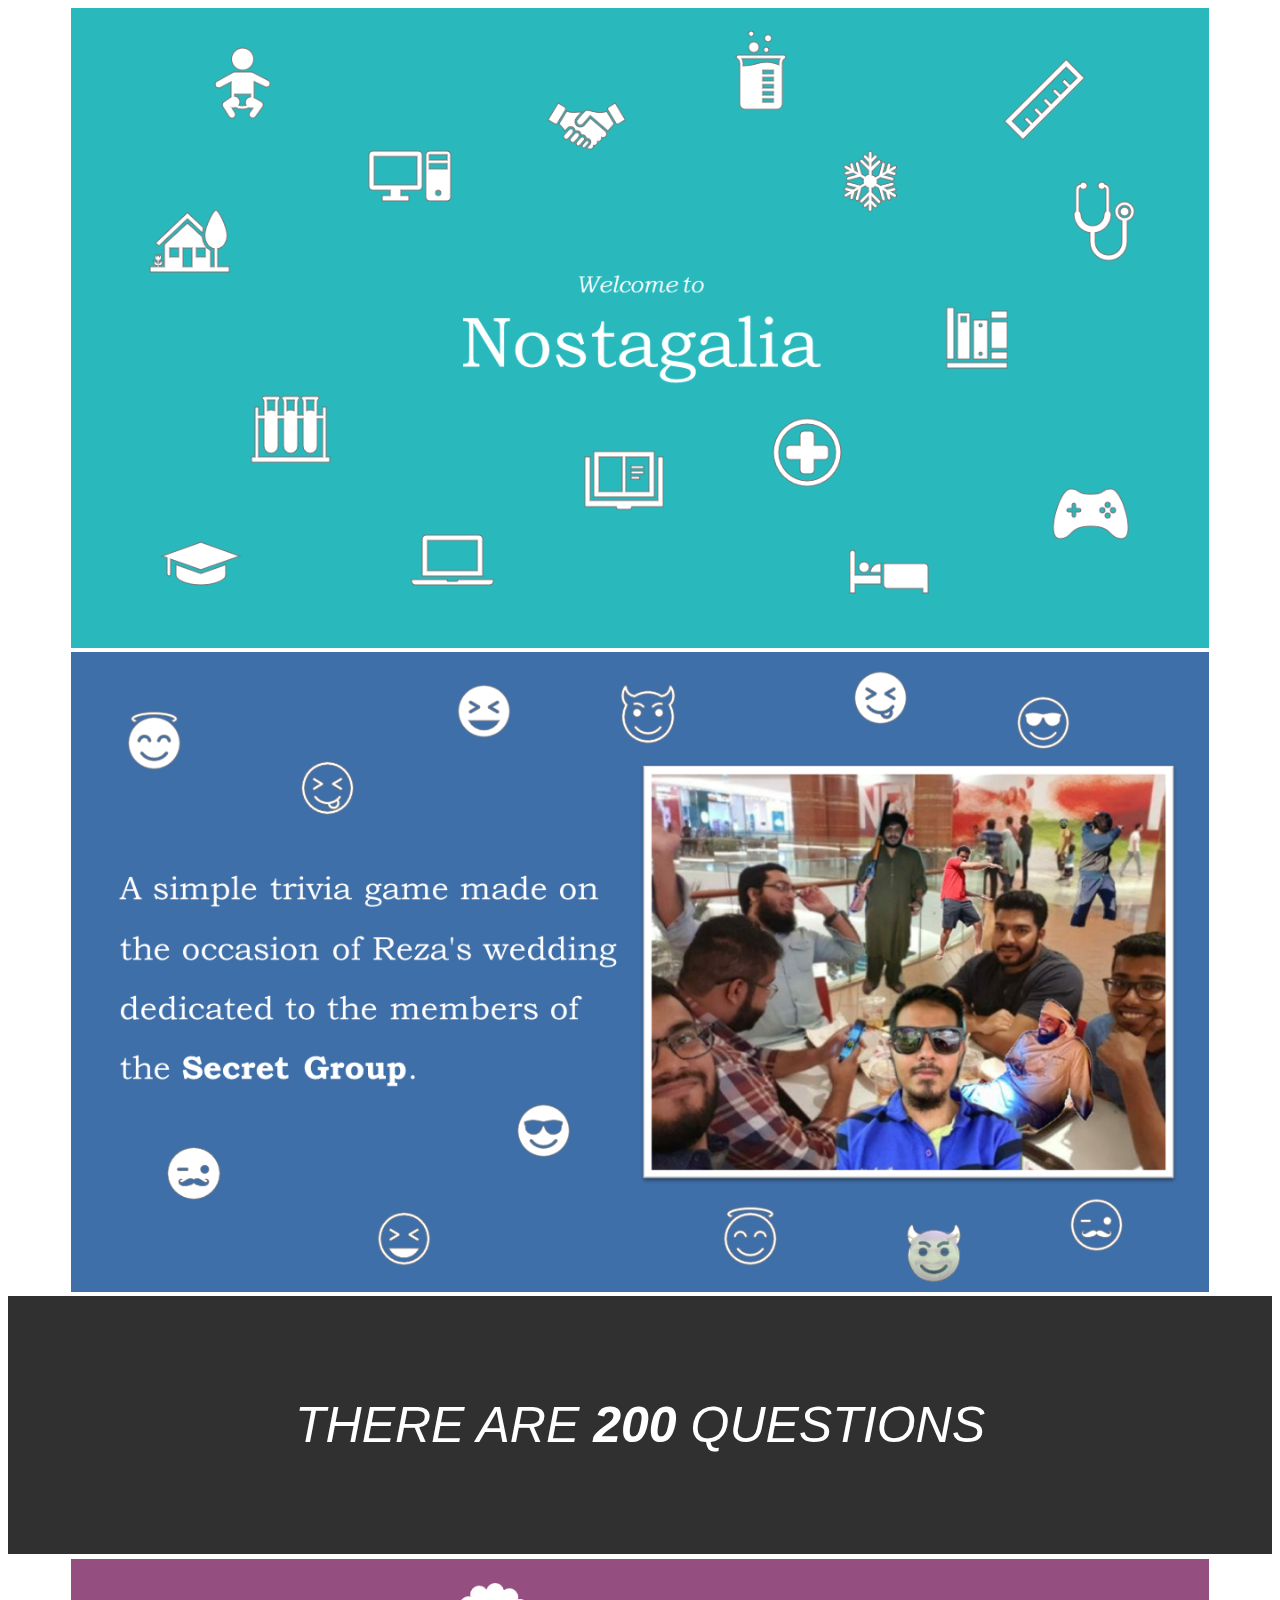
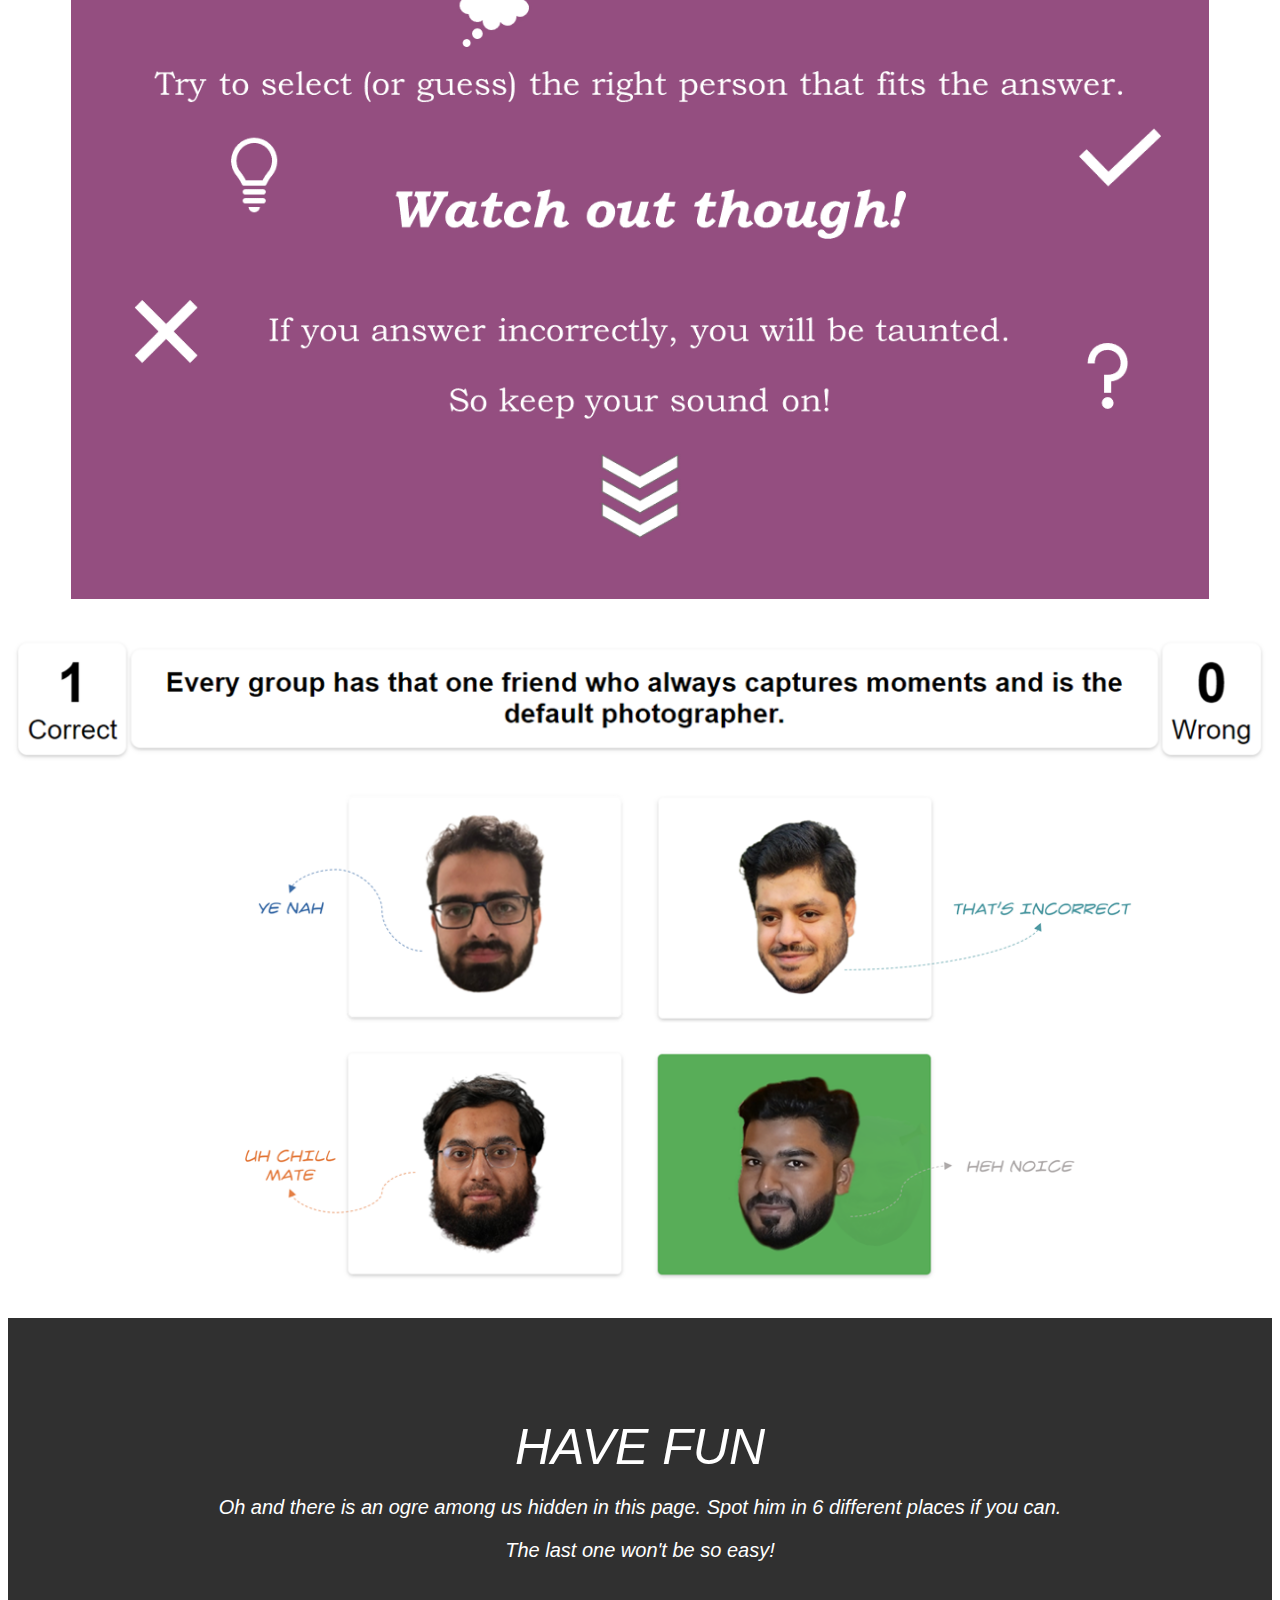
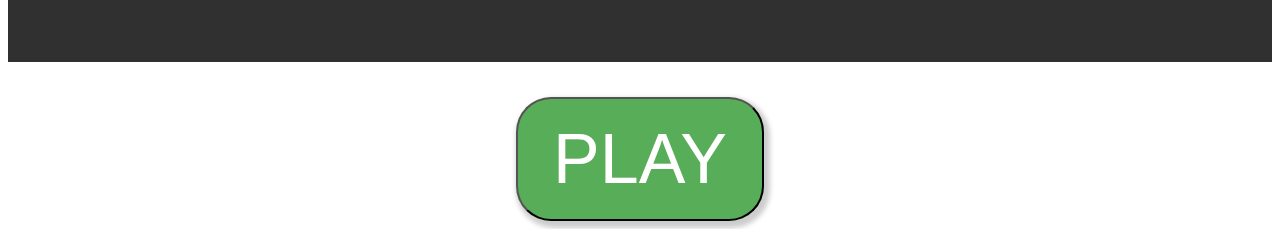
<file: index.html>
<!DOCTYPE html>
<html>
    <!-- 
                                      ...:....  .                                         
                            .:::...-======---------::...:.                                
                          :=+++++=================---------:::::..:....                   
                       .-++++++++++++++++=++================---====-:....     -=-.        
         :=           -=++++++++++++++++++++++================-==========-.:.*%+==-       
        .+*+.        .-++**+++**+++++++++++++++++========++================+#%%+=+=-      
       .##**+=:    .=+****++****++++++++++++++++++++++++++++++++++++++++*##%#%%#+++=      
        ...:=+*+==+*****+++*****++***++++++++++++++++++++++++++++++***#######*-::..       
              .+***+**+++++********+++++++++++++++++++++++++++++#%%###****++++.           
              -**####*++++++++++++*++++++++++++++++++++++++++===*####**+++++++-           
             =******++++++++++++++++++++========++++======+++====###++++++++++:           
            =*******++++++++++++++++++==================================++++++:           
            ********++++++++====++======================================+++***=           
           .**##***+++++=================================================++***+           
           .###**++++++++=================================================++***:          
           :###*+++++++++++++==============================================+***.          
           :*##++++++++++++++++++++++++++++===++++++=+++++++++==============**+           
            *#*++++++++****************++++++++++++*************++++++======+*+=:         
            =#++++****************##******++++*************++++++++++========**==-        
            -*+++************##*********+++++++********#####****++++++++=====++==-:       
            =*+++++++***##############**++++++++*****######**#******++++======++===.      
            *+++++****############*****+++++++++++*************++++++========-=++==.      
           :*+++++++++***************+++++++++=++++++**********+++===========--=+=.       
           =+++++++++++++*********+++++++++++++=+++++++++++++++++===============+         
           ++++++++++++++++++++++++*++++++++++++++++++++++++++++++++++===========         
          :++++++++++++++++++******++++++++++++++++++++*********+++++++++++++++=+         
          -++++++++++++*********+++++++++++++++++++++++++************+++++++++++=         
          =***+++++***************+++++++++++++++++++***********#####****+++++++=         
          =********################*+++++++++++++++**###############%%##***+****:         
          =*******##%%%%%%%###%%%%%%##***********###%%%%%%%#########%%%#********          
          :###****#%%%%%%###%%%%%%%%%%%##***###%%%%%%%%%%####*#####*#%%#*******+          
           #####***%%%###########%###**#######################******#%#****####:          
           -#####**#%#****#######**********************####*********#%#**#####=           
            +#####*####**********##########*******####************#####*#####*            
             *#########*****************************************####%########.            
              +%#########*####******************************#######%%#######-             
               =##################*********************############%%###%%#-              
                .##%#####%######%#####################%%##########%%%%%%%#-               
                  =#%%%%%%%%#%##%###%%%%%%%%%%%%%%%%%%%##########%%%%%%%%-                
                   .*%%%%%%%%%%##%%#%%#%%%%%%%%%%%%#%%#########%%@@%%%%%:                 
                     +%%%%%%%%%%#%%%%##%%###%%%%#######%%##%%%%@@@%%%%#:                  
                      .=%%%%%@@@%%%%%%%%%############%%%%%%%%@@@%@@%%=                    
                         -#%%%@@@@@%%%%%%%#%%%#####%%%%%%@@@@@@@@@%=                      
                           :*%%%%%@@@@@%%%%%%%%%%%%@@@@@@@@@@@@@%=                        
                             .-*%%%@@@@@@@@@@@@@@@@@@@@@@@@@@%+:                          
                                .=*%@@@@@@@@@@@@@@@@@@@@@#+-.                             
                                    .-=*%@@@@@@@@@@%*+-:                                  
                                             .:::. 
     -->
<head>
    <title>Nostagalia</title>
    <link rel="stylesheet" type="text/css" href="styles.css">
</head>

<body>
    <div class="start-page center">
        <img src="images/start-page-1.png" style="width: 90%;"/>
    </div>
    <div class="start-page center">
        <img src="images/start-page-2.png" style="width: 90%;"/>
    </div>
    <div class="start-page card-separator">
        THERE ARE <strong id="question-count">100</strong> QUESTIONS
    </div>
    <div class="start-page center">
        <img src="images/start-page-3.png" style="width: 90%;" />
    </div>
    <div class="start-page center">
        <img style="width: 100%;" src="images/tutorial.PNG" alt="Tutorial">
    </div>
    <div class="card-separator start-page have-fun">
        <p>HAVE FUN</p>
        <p>Oh and there is an ogre among us hidden in this page. Spot him in 6 different places if you can.</p>
        <p>The last one won't be so easy!</p>
    </div>
    <div class="start-page container">
        <button type="button" class="button" onclick="startGame()">PLAY</button>
    </div>
    <div id="main-page" class="container" style="display: none;">
        <h1>Nostagalia</h1>
        <div class="score-container">
            <div class="score-correct">
                <h1 id="correct-score">0</h1>
                <div>
                    Correct
                </div>
            </div>
            <div id="question"></div>
            <div class="score-wrong">
                <h1 id="wrong-score">0</h1>
                <div>
                    Wrong
                </div>
            </div>
        </div>
        <div id="options">
            <div class="option-container">
                <button class="option">
                    <img src="" alt="Face 1">
                </button>
                <button class="option">
                    <img src="" alt="Face 2">
                </button>
            </div>
            <div class="option-container">
                <button class="option">
                    <img src="" alt="Face 3">
                </button>
                <button class="option">
                    <img src="" alt="Face 4">
                </button>
            </div>
        </div>
    </div>

    <div id="game-over-page" class="container" style="display: none;">
        <h1>GAME OVER</h1>
        <div class="your-score">You scored</div>
        <div class="score-container-game-over">
            <div class="score-correct">
                <h1 id="correct-score-game-over">0</h1>
                <div>
                    Correct
                </div>
            </div>
            <div class="score-wrong">
                <h1 id="wrong-score-game-over">0</h1>
                <div>
                    Wrong
                </div>
            </div>
        </div>
    </div>

    <div id="refresh" class="refresh" style="display: none;">Refresh the page to restart the game</div>

    <script src="script.js"></script>
</body>

</html>
</file>
<file: styles.css>
.container {
    display: table;
    max-width: 80%;
    margin: 0 auto;
    text-align: center;
    font-family: "Roboto", sans-serif;
}

.container>h1 {
    font-size: 3rem;
    margin: 0;
}

.font-20 {
    font-size: 20px;
}

.font-italic {
    font-style: italic;
}

.left {
    float: left;
}

.right {
    float: right;
}

.center {
    text-align: center;
}

.card-separator {
    font-size: 50px;
    font-style: italic;
    background-color: #303030;
    color: white;
    text-align: center;
    font-family: "Roboto", sans-serif;
    padding: 30px;
    padding-top: 100px;
    padding-bottom: 100px;
    margin-bottom: 5px;
}

.card {
    margin: auto;
    text-align: center;
    font-family: "Roboto", sans-serif;
    font-size: 40px;
    width: 50%;
    padding-top: 55px;
    padding-bottom: 55px;
    padding-right: 35px;
    padding-left: 35px;
    border-radius: 65px;
    box-shadow: 3px 4px 5px 3px rgba(0, 0, 0, 0.2);
    margin-bottom: 25px;
    margin-top: 25px;
    color: white;
    line-height: 45px;
}

.button {
    font-size: 70px;
    color: white;
    background: #58ad58;
    border-radius: 35px;
    padding: 20px;
    font-family: "Roboto", sans-serif;
    box-shadow: 3px 4px 5px 3px rgba(0, 0, 0, 0.2);
    margin-top: 30px;
    padding-right: 35px;
    padding-left: 35px;
}

#question {
    border-radius: 10px;
    padding: 20px;
    box-shadow: 0 2px 4px rgba(0, 0, 0, 0.2);
    font-weight: bold;
    font-size: 30px;
    transition: background-color 0.3s ease;
}

.score-container {
    display: flex;
    flex-wrap: nowrap;
    justify-content: space-evenly;
    font-size: 30px;
    align-items: center;
    margin-top: 20px;
}

#game-over-page>h1 {
    margin-top: 50px;
    margin-bottom: 35px;
}

.score-container-game-over {
    display: flex;
    flex-wrap: nowrap;
    justify-content: center;
    font-size: 30px;
    align-items: center;
    margin-bottom: 35px;
}

.score-correct,
.score-wrong {
    background-color: #ffffff;
    border-radius: 10px;
    padding: 10px;
    box-shadow: 0 2px 4px rgba(0, 0, 0, 0.2);
    margin: 5px;
    height: auto;
    transition: background-color 0.3s ease;
}

.score-correct>h1,
.score-wrong>h1 {
    margin: 0;
    font-weight: bold;
}

.option-container {
    display: flex;
    flex-wrap: wrap;
    justify-content: center;
}

#options {
    margin-top: 20px;
}

.option {
    display: block;
    border-radius: 5px;
    width: 300px;
    padding: 20px;
    box-shadow: 0 2px 4px rgba(0, 0, 0, 0.2);
    border: none;
    margin: 20px;
    background-color: #ffffff;
    transition: background-color 0.3s ease;
}

.option img {
    width: auto;
    height: 200px;
    border-radius: 5px;
}

.option-container:first-child .option:hover {
    background-color: #3f6fa9;
}

.option-container:first-child .option:nth-child(2):hover {
    background-color: #519ba4;
}

.option-container:nth-child(2) .option:hover {
    background-color: #e58147;
}

.option-container:nth-child(2) .option:nth-child(2):hover {
    background-color: #e7c63f;
}

.score-correct:hover {
    background-color: #58ad58;
    color: white;
}

.score-wrong:hover {
    background-color: #c65c6e;
    color: white;
}

#question:hover {
    background-color: #303030;
    color: white;
}

.correct {
    background-color: #58ad58;
}

.refresh {
    color: #5b5b5b;
    font-size: 20px;
    font-style: italic;
    text-align: center;
}

.your-score {
    font-size: 2rem;
}

.have-fun > p:first-child {
    margin: 0;
}

.have-fun > p:nth-child(2),
.have-fun > p:nth-child(3) {
    font-size: 20px !important;
    margin-bottom: 0;
}
</file>
